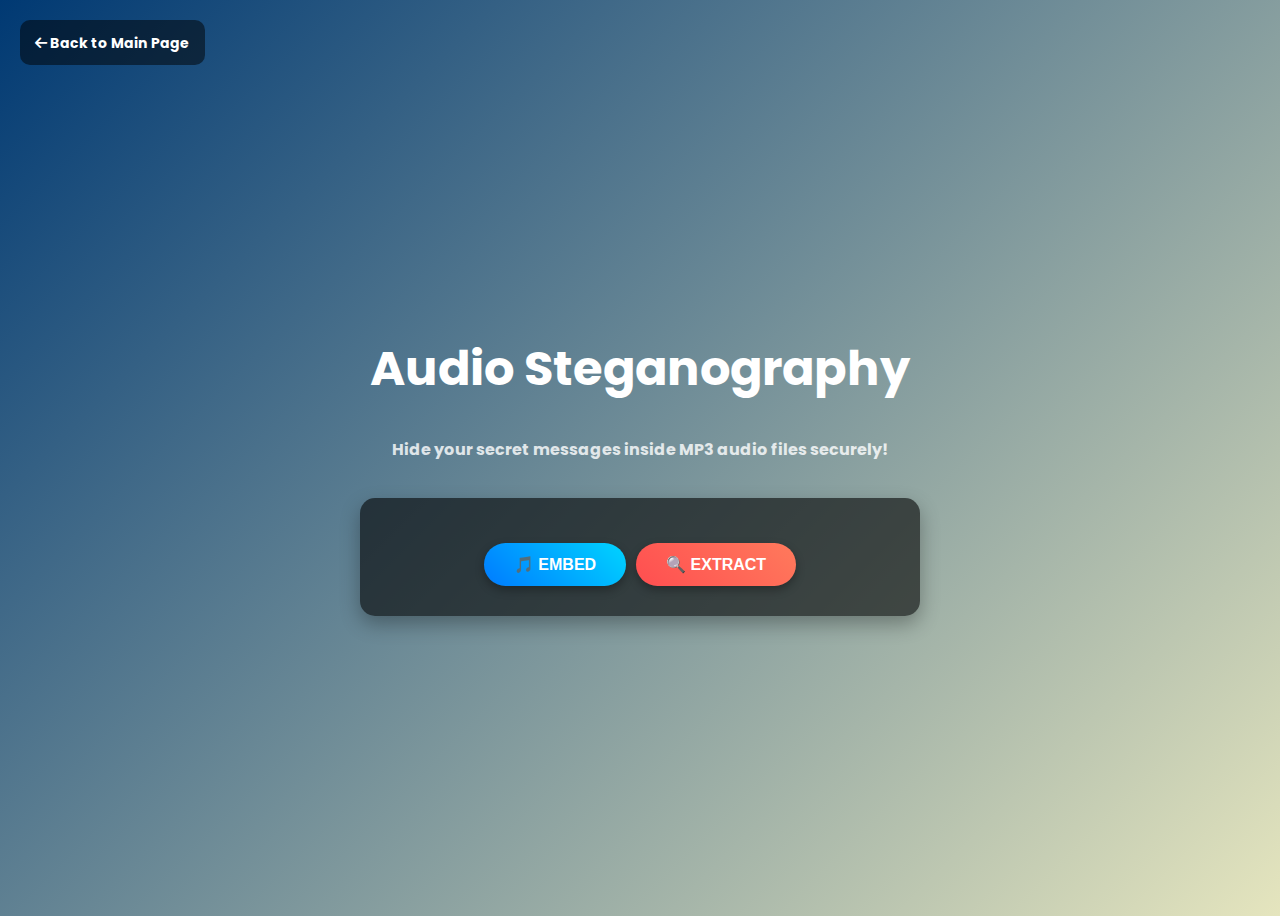
<file: Securing Data Encoding and Hidden Message Protection in Multimedia/Audios/index.html>
<!DOCTYPE html>
<html lang="en">
<head>
  <title>Audio Steganography</title>
  <meta name="viewport" content="width=device-width, initial-scale=1">
  <link rel="stylesheet" href="audio.css">
  <link rel="stylesheet" href="https://cdnjs.cloudflare.com/ajax/libs/font-awesome/6.0.0-beta3/css/all.min.css">

</head>
<body>
  <div class="back-to-main">
    <a href="http://127.0.0.1:5500/Main%20Login%20page/mainloginpage.html"><i class="fas fa-arrow-left"></i> Back to Main Page</a>
  </div>
  
  <header>
    <h1>Audio Steganography</h1>
    <p>Hide your secret messages inside MP3 audio files securely!</p>
  </header>

  <div class="container">
    <div class="button-container">
      <button id="embedBtn" class="btn encode">🎵 Embed</button>
      <button id="extractBtn" class="btn decode">🔍 Extract</button>
    </div>
  </div>

  <script>
    document.addEventListener("DOMContentLoaded", function () {
      document.getElementById("embedBtn").addEventListener("click", function () {
        window.location.href = "embed.html";
      });

      document.getElementById("extractBtn").addEventListener("click", function () {
        window.location.href = "extract.html";
      });
    });
  </script>
</body>
</html>
</file>
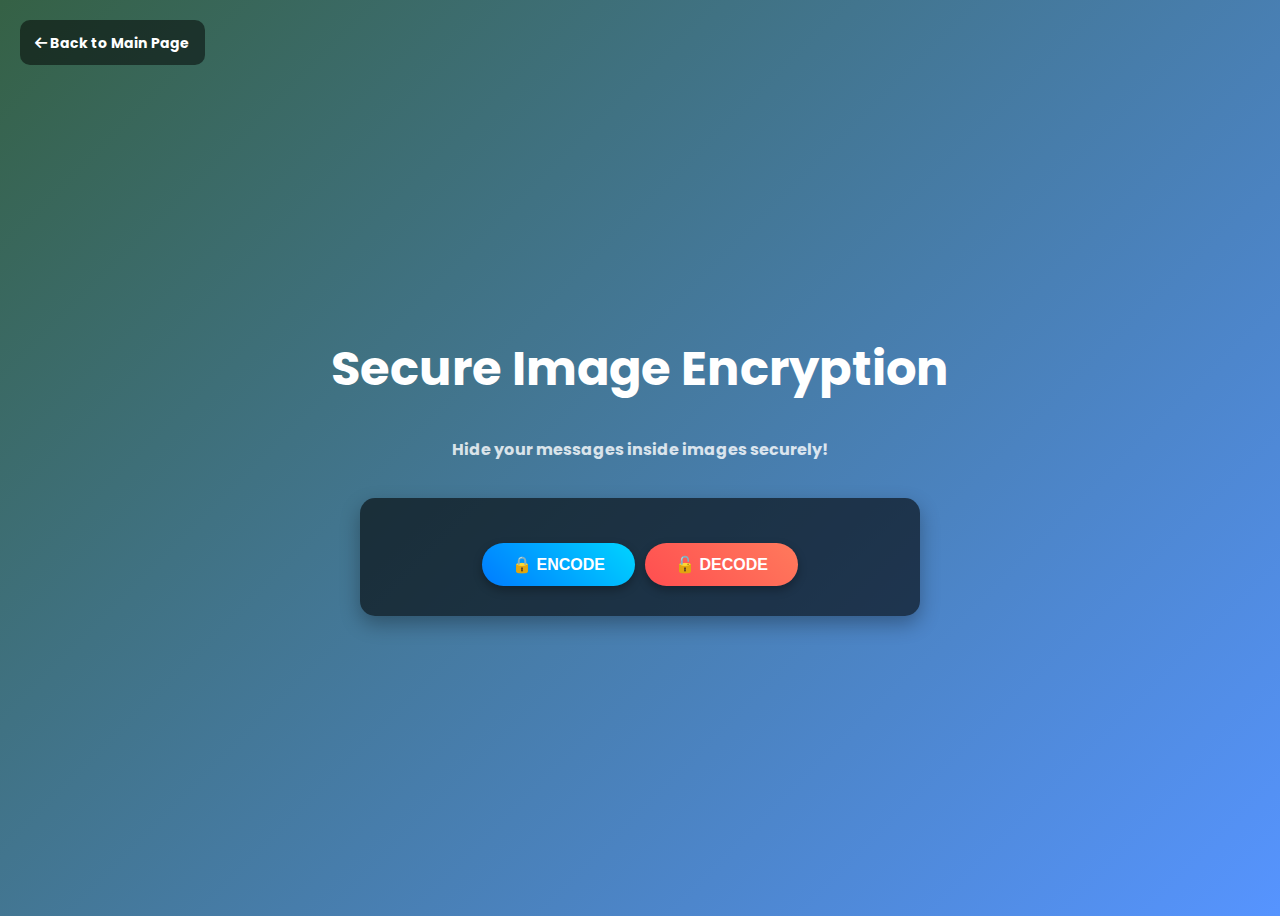
<file: Securing Data Encoding and Hidden Message Protection in Multimedia/Image/index.html>
<!DOCTYPE html>
<html lang="en">
<head>
    <title>Secure Image Encryption</title>
    <meta name="viewport" content="width=device-width, initial-scale=1">
    <link rel="stylesheet" href="styles.css">
    <script src="sjcl.js" defer></script>
    <script src="script.js" defer></script>
    <script src="main.js"></script>
    <link rel="stylesheet" href="https://cdnjs.cloudflare.com/ajax/libs/font-awesome/6.0.0-beta3/css/all.min.css">

</head>
<body>
    <div class="back-to-main">
        <a href="http://127.0.0.1:5500/Main%20Login%20page/mainloginpage.html"><i class="fas fa-arrow-left"></i> Back to Main Page</a>
      </div>
      
    <header>
        <h1>Secure Image Encryption</h1>
        <p>Hide your messages inside images securely!</p>
    </header>

    <div class="container">
        <div class="button-container">
            <button id="encodeBtn" class="btn encode">🔒 Encode</button>
            <button id="decodeBtn" class="btn decode">🔓 Decode</button>
        </div>
    </div>

    <script>
        document.addEventListener("DOMContentLoaded", function() {
            document.getElementById("encodeBtn").addEventListener("click", function() {
                window.location.href = "encode.html";
            });

            document.getElementById("decodeBtn").addEventListener("click", function() {
                window.location.href = "decode.html";
            });
        });
    </script>
    
    
</body>
</html>
</file>
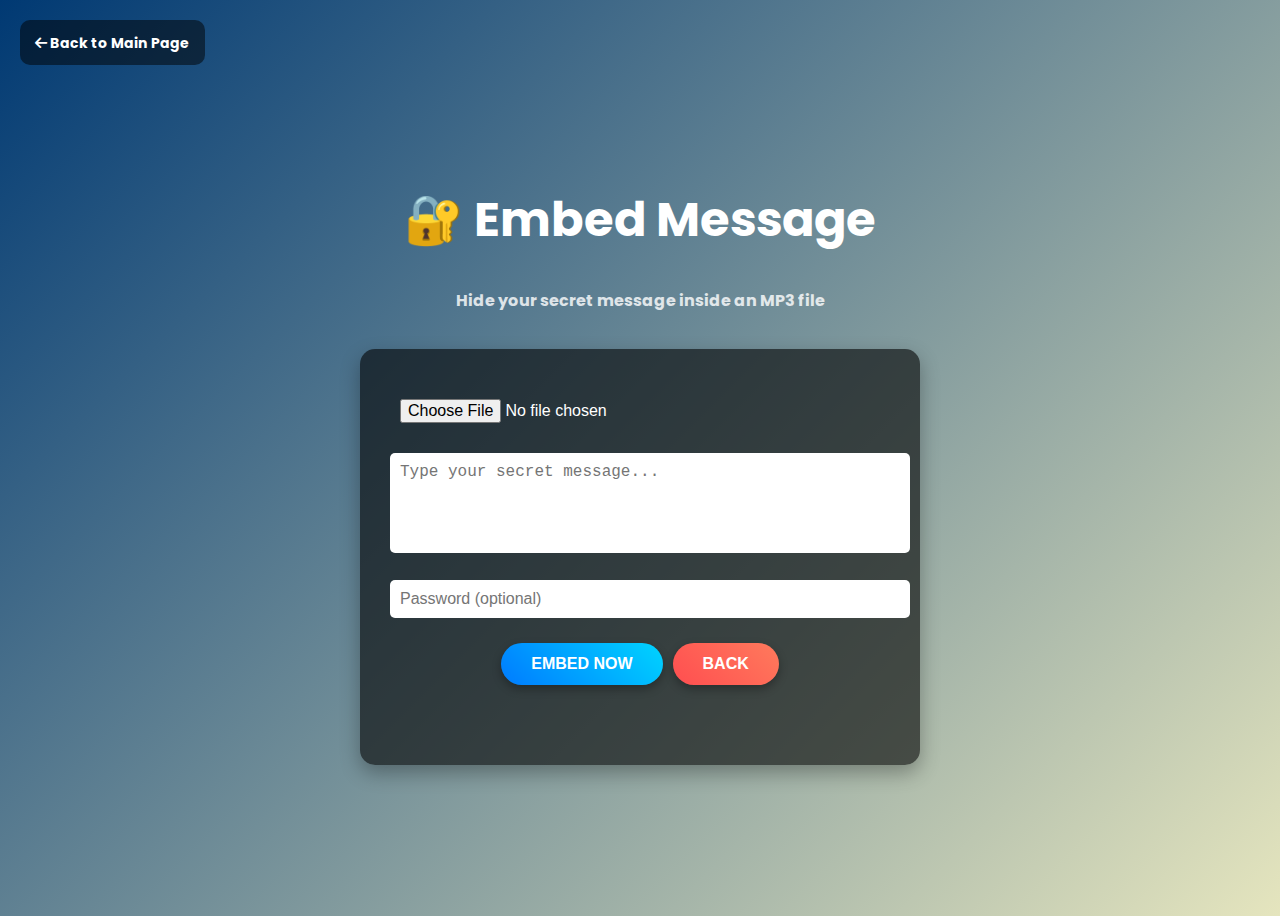
<file: Securing Data Encoding and Hidden Message Protection in Multimedia/Audios/embed.html>
<!DOCTYPE html>
<html lang="en">
<head>
  <title>Embed Message - Audio Steganography</title>
  <meta name="viewport" content="width=device-width, initial-scale=1">
  <link rel="stylesheet" href="audio.css">
  <link rel="stylesheet" href="https://cdnjs.cloudflare.com/ajax/libs/font-awesome/6.0.0-beta3/css/all.min.css">

</head>
<body>

  <div class="back-to-main">
    <a href="http://127.0.0.1:5500/Main%20Login%20page/mainloginpage.html"><i class="fas fa-arrow-left"></i> Back to Main Page</a>
  </div>
  
  <header>
    <h1>🔐 Embed Message</h1>
    <p>Hide your secret message inside an MP3 file</p>
  </header>

  <div class="container">
    <input type="file" id="mp3Input" accept=".mp3">
    <textarea id="secretMessage" placeholder="Type your secret message..."></textarea>
    <input type="password" id="password" placeholder="Password (optional)">
    
    <div class="button-container">
      <button id="embedNow" class="btn encode">Embed Now</button>
      <button onclick="window.location.href='index.html'" class="btn decode">Back</button>
    </div>
    <br>
    <br>
    
    <div id="downloadBox" class="hide">
      <button id="downloadBtn" class="btn download">⬇️ Download MP3</button>
    </div>
  </div>

  <!-- Include scripts -->
  <script src="src/app/cryptojs.min.js"></script>
  <script src="src/app/helpers.js"></script>
  <script src="src/app/base32.js"></script>
  <script src="src/app/mp3parser.js"></script>
  <script src="src/app/mp3stego.js"></script>
  <script src="src/app/main.js"></script>
</body>
</html>
</file>
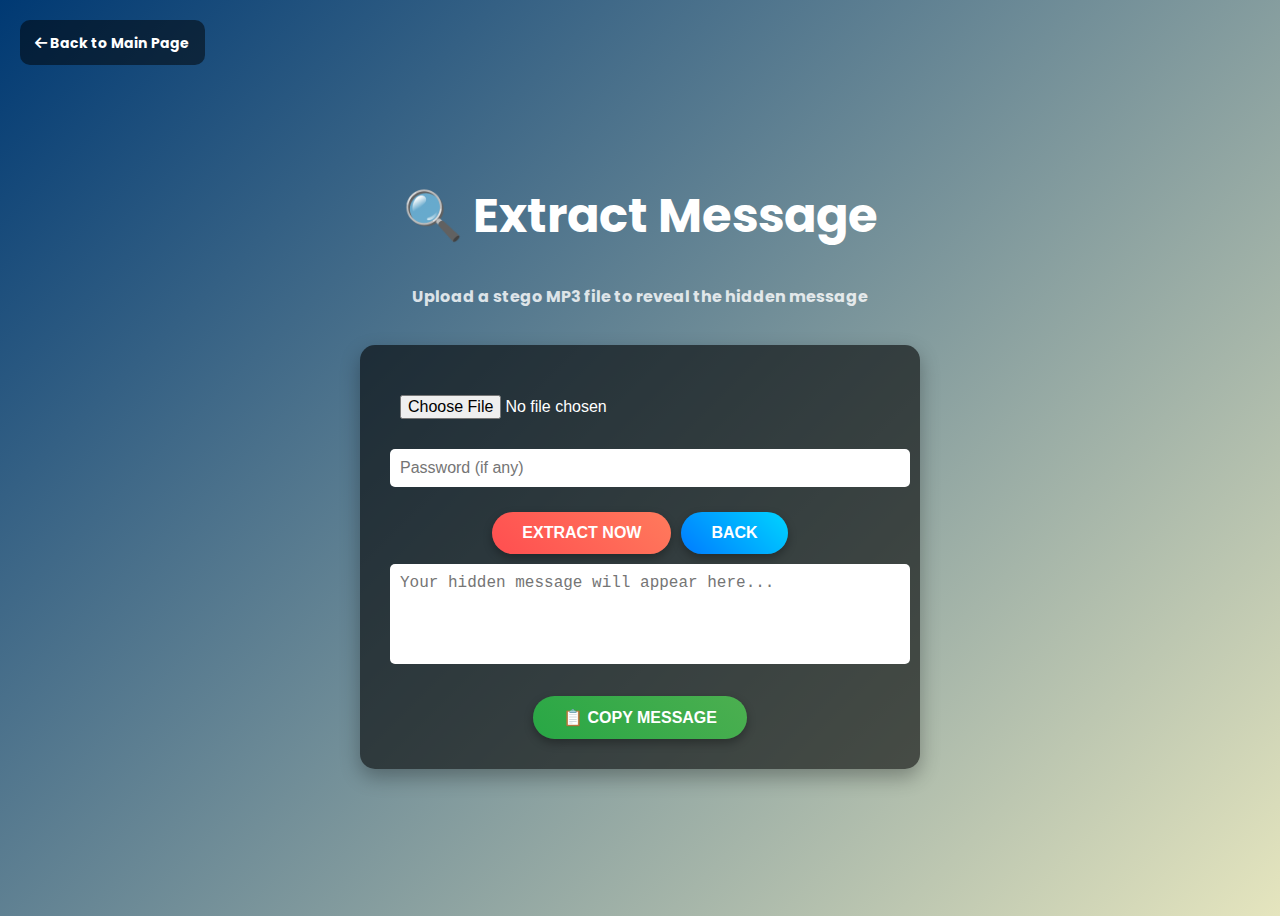
<file: Securing Data Encoding and Hidden Message Protection in Multimedia/Audios/extract.html>
<!DOCTYPE html>
<html lang="en">
<head>
  <title>Extract Message - Audio Steganography</title>
  <meta name="viewport" content="width=device-width, initial-scale=1">
  <link rel="stylesheet" href="audio.css">
  <link rel="stylesheet" href="https://cdnjs.cloudflare.com/ajax/libs/font-awesome/6.0.0-beta3/css/all.min.css">

</head>
<body>

  <div class="back-to-main">
    <a href="http://127.0.0.1:5500/Main%20Login%20page/mainloginpage.html"><i class="fas fa-arrow-left"></i> Back to Main Page</a>
  </div>
  
  <header>
    <h1>🔍 Extract Message</h1>
    <p>Upload a stego MP3 file to reveal the hidden message</p>
  </header>

  <div class="container">
    <input type="file" id="mp3Input" accept=".mp3">
    <input type="password" id="password" placeholder="Password (if any)">
    
    <div class="button-container">
      <button id="extractNow" class="btn decode">Extract Now</button>
      <button onclick="window.location.href='index.html'" class="btn encode">Back</button>
    </div>

    <textarea id="messageOutput" placeholder="Your hidden message will appear here..." readonly></textarea>

    <div class="button-container">
      <button id="copyBtn" class="btn download">📋 Copy Message</button>
    </div>
  </div>

  <!-- Include scripts -->
  <script src="src/app/cryptojs.min.js"></script>
  <script src="src/app/helpers.js"></script>
  <script src="src/app/base32.js"></script>
  <script src="src/app/mp3parser.js"></script>
  <script src="src/app/mp3stego.js"></script>
  <script src="src/app/extract.js"></script>
</body>
</html>
</file>
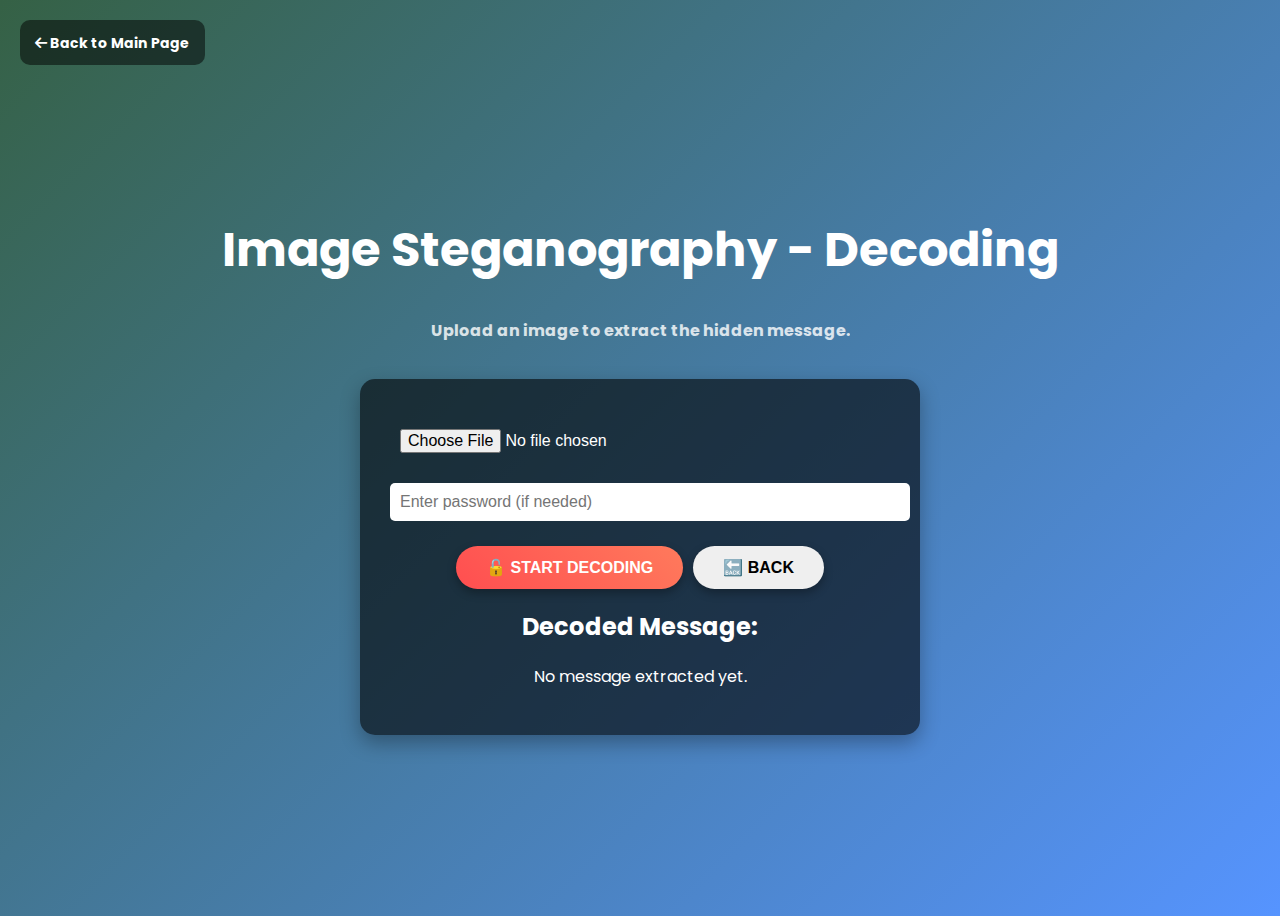
<file: Securing Data Encoding and Hidden Message Protection in Multimedia/Image/decode.html>
<!DOCTYPE html>
<html lang="en">
<head>
    <title>Image Steganography - Decode</title>
    <meta name="viewport" content="width=device-width, initial-scale=1">
    <link rel="stylesheet" href="styles.css">
    <link rel="stylesheet" href="https://cdnjs.cloudflare.com/ajax/libs/font-awesome/6.0.0-beta3/css/all.min.css">
</head>
<body>
    <div class="back-to-main">
        <a href="http://127.0.0.1:5500/Main%20Login%20page/mainloginpage.html"><i class="fas fa-arrow-left"></i> Back to Main Page</a>
      </div>
      
    <header>
        <h1>Image Steganography - Decoding</h1>
        <p>Upload an image to extract the hidden message.</p>
    </header>

    <div class="container">
        <input type="file" id="decodeFile" accept="image/*">
        <input type="password" id="password2" placeholder="Enter password (if needed)">

        <div class="button-container">
            <button id="startDecode" class="btn decode">🔓 Start Decoding</button>
            <button id="backHome" class="btn">🔙 Back</button>
        </div>

        <!-- Reveal message section -->
        <div id="messageDecoded" class="output">
            <h2>Decoded Message:</h2>
            <p id="revealedMessage">No message extracted yet.</p>
        </div>
    </div>

    <script>
        document.getElementById("backHome").addEventListener("click", function() {
            window.location.href = "index.html";
        });

        document.getElementById("startDecode").addEventListener("click", function() {
            let fileInput = document.getElementById("decodeFile");
            if (fileInput.files.length === 0) {
                alert("Please select an image to decode.");
                return;
            }

            let file = fileInput.files[0];
            let password = document.getElementById("password2").value;
            let reader = new FileReader();

            reader.onload = function(event) {
                let img = new Image();
                img.src = event.target.result;
                img.onload = function() {
                    let canvas = document.createElement("canvas");
                    let ctx = canvas.getContext("2d");
                    canvas.width = img.width;
                    canvas.height = img.height;
                    ctx.drawImage(img, 0, 0);

                    let imageData = ctx.getImageData(0, 0, canvas.width, canvas.height);
                    let message = extractHiddenMessage(imageData); // ✅ Fixed function call

                    if (!message) {
                        alert("No hidden message found!");
                        return;
                    }

                    if (password.length > 0) {
                        try {
                            message = sjcl.decrypt(password, message);
                        } catch (error) {
                            alert("Invalid password or corrupted data.");
                            return;
                        }
                    }

                    document.getElementById("revealedMessage").textContent = message;
                };
            };

            reader.readAsDataURL(file);
        });
    </script>

    <script src="sjcl.js"></script>
    <script src="script.js" defer></script>
</body>
</html>
</file>
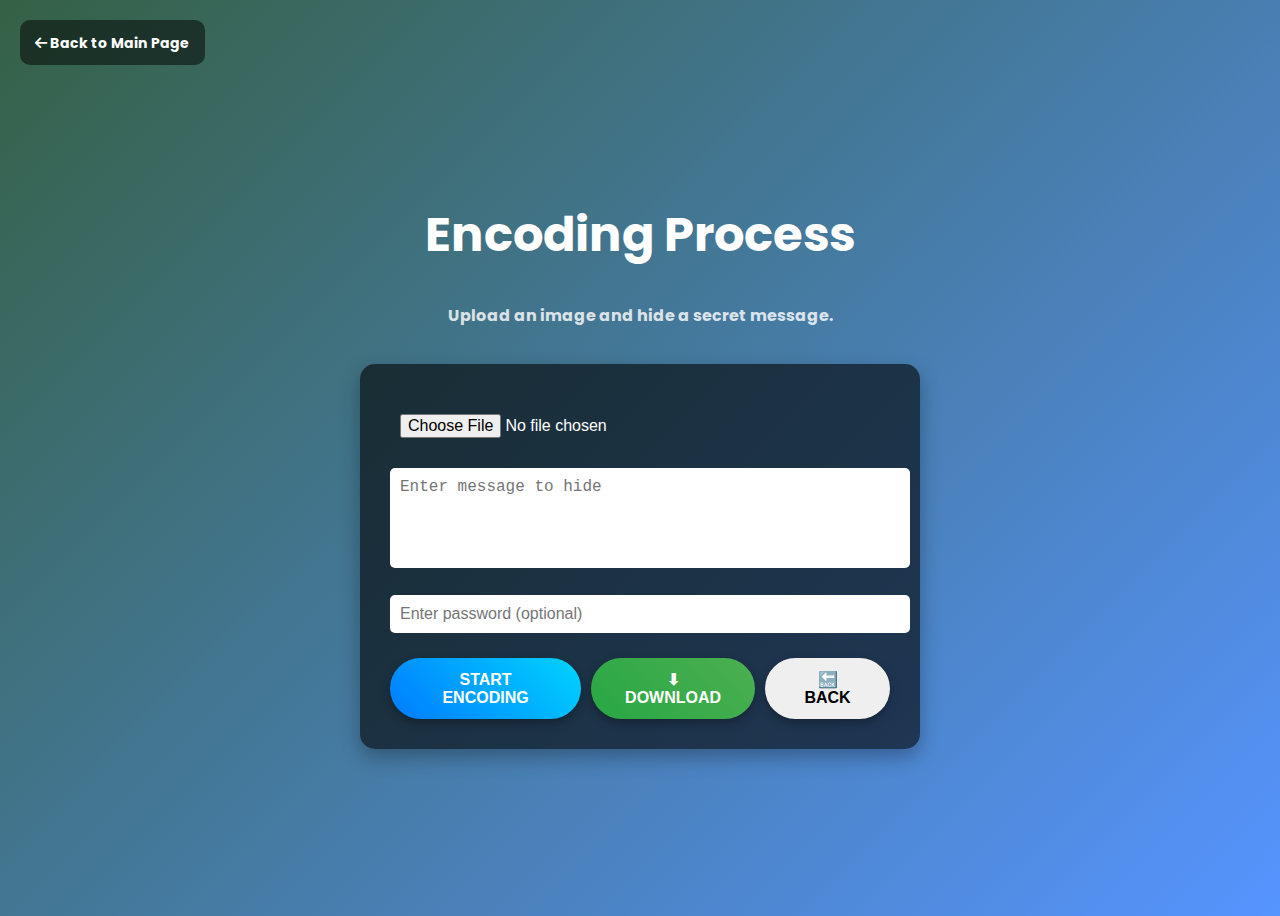
<file: Securing Data Encoding and Hidden Message Protection in Multimedia/Image/encode.html>
<!DOCTYPE html>
<html lang="en">
<head>
    <title>Encoding Process</title>
    <meta name="viewport" content="width=device-width, initial-scale=1">
    <link rel="stylesheet" href="styles.css">
    <link rel="stylesheet" href="https://cdnjs.cloudflare.com/ajax/libs/font-awesome/6.0.0-beta3/css/all.min.css">

</head>
<body>
    <div class="back-to-main">
        <a href="http://127.0.0.1:5500/Main%20Login%20page/mainloginpage.html"><i class="fas fa-arrow-left"></i> Back to Main Page</a>
      </div>
      
    <header>
        <h1>Encoding Process</h1>
        <p>Upload an image and hide a secret message.</p>
    </header>

    <div class="container">
        <input type="file" id="encodeFile" accept="image/*">
        <textarea id="message" placeholder="Enter message to hide"></textarea>
        <input type="password" id="password" placeholder="Enter password (optional)">

        <div class="button-container">
            <button id="startEncode" class="btn encode">Start Encoding</button>
            <button id="downloadEncoded" class="btn download">⬇ Download</button>
            <button id="backHome" class="btn">🔙 Back</button>
        </div>

        <img id="encodedPreview" class="preview hide">
    </div>

    <canvas id="canvas" class="hide"></canvas>

    <script>
        document.getElementById("backHome").addEventListener("click", function() {
            window.location.href = "index.html";
        });

        document.getElementById("startEncode").addEventListener("click", function() {
            let fileInput = document.getElementById("encodeFile");
            let message = document.getElementById("message").value;
            let password = document.getElementById("password").value;
            let canvas = document.getElementById("canvas");
            let ctx = canvas.getContext("2d");

            if (fileInput.files.length === 0) {
                alert("Please select an image.");
                return;
            }

            let file = fileInput.files[0];
            let reader = new FileReader();

            reader.onload = function(event) {
                let img = new Image();
                img.src = event.target.result;

                img.onload = function() {
                    canvas.width = img.width;
                    canvas.height = img.height;
                    ctx.drawImage(img, 0, 0);

                    let imageData = ctx.getImageData(0, 0, canvas.width, canvas.height);

                    if (password.length > 0) {
                        message = sjcl.encrypt(password, message);
                    } else {
                        message = JSON.stringify({ text: message });
                    }

                    encodeMessage(imageData.data, message); // ✅ Ensure function modifies imageData
                    ctx.putImageData(imageData, 0, 0);

                    document.getElementById("encodedPreview").src = canvas.toDataURL();
                    document.getElementById("encodedPreview").style.display = "block";
                };
            };

            reader.readAsDataURL(file);
        });

        document.getElementById("downloadEncoded").addEventListener("click", function() {
            let link = document.createElement("a");
            link.download = "encoded_image.png";
            link.href = document.getElementById("encodedPreview").src;
            link.click();
        });
    </script>

    <script src="sjcl.js"></script>
    <script src="script.js" defer></script>
</body>
</html>
</file>
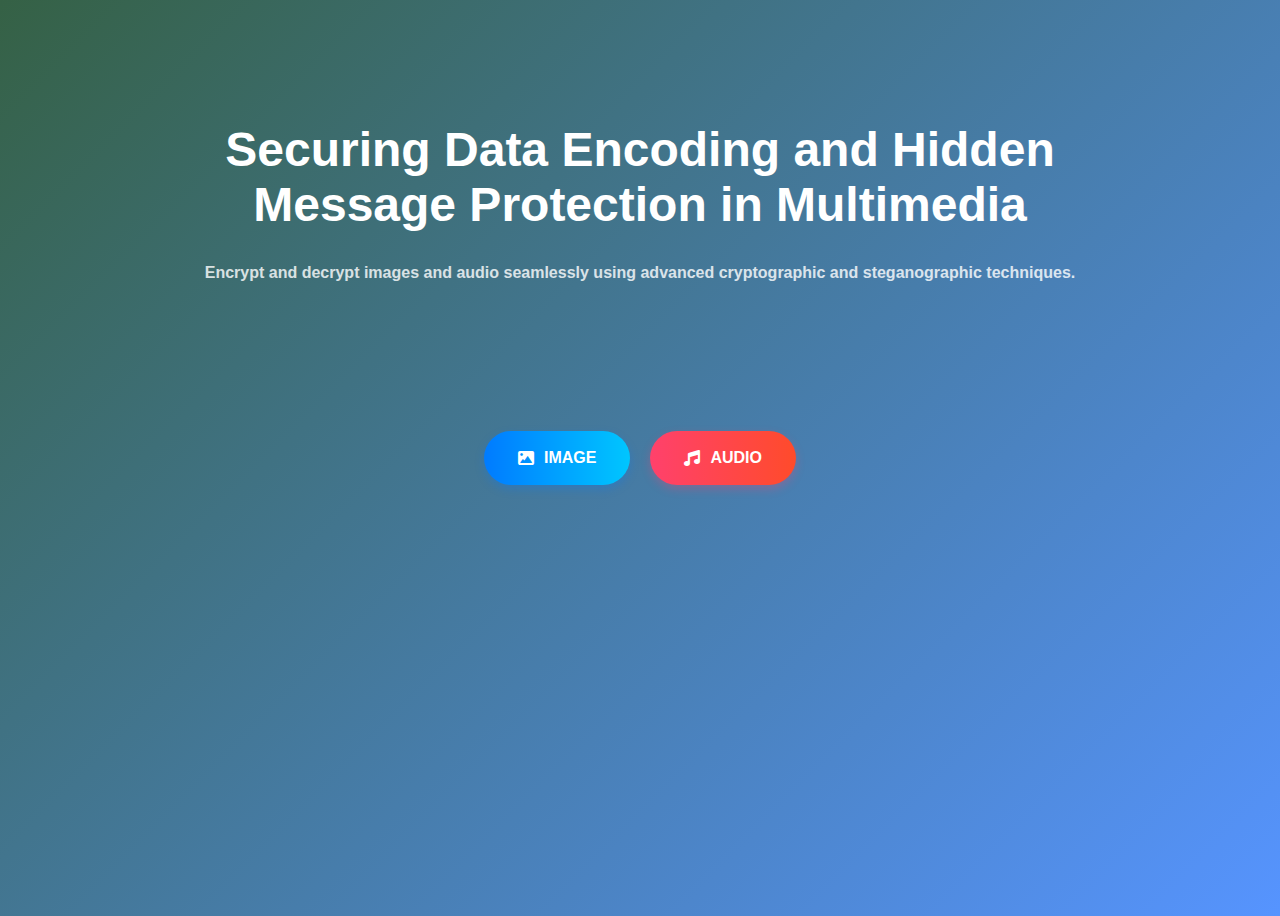
<file: Securing Data Encoding and Hidden Message Protection in Multimedia/Main Login page/mainloginpage.html>
<!DOCTYPE html>
<html lang="en">
<head>
  <meta charset="UTF-8" />
  <meta name="viewport" content="width=device-width, initial-scale=1.0"/>
  <title>MainPage</title>
  <link rel="stylesheet" href="style.css" />
  <link rel="stylesheet" href="https://cdnjs.cloudflare.com/ajax/libs/font-awesome/6.0.0-beta3/css/all.min.css">
</head>

<body>
  <header>

    <h1>Securing Data Encoding and Hidden Message Protection in Multimedia</h1>
    <p>Encrypt and decrypt images and audio seamlessly using 
       advanced cryptographic and steganographic techniques.</p>

  </header>

  <div class="container">
    <div class="button-container">
      <a class="btn encode" href="http://127.0.0.1:5500/Image/index.html"> <i class="fa fa-image"></i> IMAGE</a>
      <a class="btn decode" href="http://127.0.0.1:5500/Audios/index.html"> <i class="fa fa-music"></i> AUDIO</a>
    </div>
  </div>
</body>
</html>
</file>
<file: Securing Data Encoding and Hidden Message Protection in Multimedia/Audios/audio.css>
@import url('https://fonts.googleapis.com/css2?family=Poppins:wght@300;400;600&display=swap');

body {
  font-family: 'Poppins', sans-serif;
  text-align: center;
  color: white;
  background: linear-gradient(135deg, #003973, #E5E5BE);
  background-size: cover;
  height: 100vh;
  display: flex;
  align-items: center;
  justify-content: center;
  flex-direction: column;
}

header {
  color: white;
  font-size: 24px;
  font-weight: bold;
  margin-bottom: 20px;
}

header p {
  font-size: 16px;
  opacity: 0.8;
}

.container {
  background: rgba(0, 0, 0, 0.6);
  padding: 30px;
  border-radius: 15px;
  box-shadow: 0 8px 20px rgba(0, 0, 0, 0.3);
  width: 90%;
  max-width: 500px;
}

.button-container {
  display: flex;
  justify-content: center;
  gap: 10px;
  margin-top: 15px;
}

.btn {
  font-size: 16px;
  font-weight: bold;
  padding: 12px 30px;
  border: none;
  cursor: pointer;
  border-radius: 50px;
  text-transform: uppercase;
  transition: all 0.3s ease-in-out;
  box-shadow: 0px 4px 10px rgba(0, 0, 0, 0.3);
}

.encode {
  background: linear-gradient(45deg, #007bff, #00d4ff);
  color: white;
}

.encode:hover {
  background: linear-gradient(45deg, #0056b3, #0099cc);
  transform: translateY(-3px);
}

.decode {
  background: linear-gradient(45deg, #ff4e50, #ff7a5c);
  color: white;
}

.decode:hover {
  background: linear-gradient(45deg, #c0392b, #ff5733);
  transform: translateY(-3px);
}

.btn.download {
  background: linear-gradient(45deg, #28a745, #4CAF50);
  color: white;
}

.btn.download:hover {
  background: linear-gradient(45deg, #1e7e34, #388e3c);
  transform: translateY(-3px);
}

input, textarea {
  width: 100%;
  padding: 10px;
  margin: 10px 0;
  border: none;
  border-radius: 5px;
  font-size: 16px;
}

textarea {
  height: 80px;
  resize: none;
}

.hide {
  display: none;
}
.back-to-main {
  position: absolute;
  top: 20px;
  left: 20px;
  background: rgba(0, 0, 0, 0.5);
  padding: 10px 15px;
  border-radius: 10px;
  font-weight: bold;
}

.back-to-main a {
  color: white;
  text-decoration: none;
  font-size: 14px;
  transition: color 0.3s ease;
}

.back-to-main a:hover {
  color: #ffd700;
}
</file>
<file: Securing Data Encoding and Hidden Message Protection in Multimedia/Image/styles.css>
/* Import Google Font */
@import url('https://fonts.googleapis.com/css2?family=Poppins:wght@300;400;600&display=swap');

/* General Body Styling */
body {
    font-family: 'Poppins', sans-serif;
    text-align: center;
    color: white;
    background: linear-gradient(135deg, #356145, #5694ff);
    background-size: cover;
    height: 100vh;
    display: flex;
    align-items: center;
    justify-content: center;
    flex-direction: column;
}

/* Header Styling */
header {
    text-align: center;
    color: white;
    font-size: 24px;
    font-weight: bold;
    margin-bottom: 20px;
}

header p {
    font-size: 16px;
    opacity: 0.8;
}

/* Container Styling */
.container {
    background: rgba(0, 0, 0, 0.6);
    padding: 30px;
    border-radius: 15px;
    box-shadow: 0 8px 20px rgba(0, 0, 0, 0.3);
    width: 90%;
    max-width: 500px;
}

/* Input & Textarea Styling */
input, textarea {
    width: 100%;
    padding: 10px;
    margin: 10px 0;
    border: none;
    border-radius: 5px;
    font-size: 16px;
}

textarea {
    height: 80px;
    resize: none;
}

/* Button Container */
.button-container {
    display: flex;
    justify-content: center;
    gap: 10px;
    margin-top: 15px;
}

/* Base Button Styles */
.btn {
    font-size: 16px;
    font-weight: bold;
    padding: 12px 30px;
    border: none;
    cursor: pointer;
    border-radius: 50px;
    text-transform: uppercase;
    transition: all 0.3s ease-in-out;
    box-shadow: 0px 4px 10px rgba(0, 0, 0, 0.3);
}

/* Encode Button */
.encode {
    background: linear-gradient(45deg, #007bff, #00d4ff);
    color: white;
}

.encode:hover {
    background: linear-gradient(45deg, #0056b3, #0099cc);
    transform: translateY(-3px);
}

/* Decode Button */
.decode {
    background: linear-gradient(45deg, #ff4e50, #ff7a5c);
    color: white;
}

.decode:hover {
    background: linear-gradient(45deg, #c0392b, #ff5733);
    transform: translateY(-3px);
}

/* Download Button */
.btn.download {
    background: linear-gradient(45deg, #28a745, #4CAF50);
    color: white;
}

.btn.download:hover {
    background: linear-gradient(45deg, #1e7e34, #388e3c);
    transform: translateY(-3px);
}

/* Preview Image */
.preview {
    margin-top: 15px;
    max-width: 100%;
    display: none;
    border-radius: 10px;
}

/* Hide Element */
.hide {
    display: none;
}

.back-to-main {
    position: absolute;
    top: 20px;
    left: 20px;
    background: rgba(0, 0, 0, 0.5);
    padding: 10px 15px;
    border-radius: 10px;
    font-weight: bold;
  }
  
  .back-to-main a {
    color: white;
    text-decoration: none;
    font-size: 14px;
    transition: color 0.3s ease;
  }
  
  .back-to-main a:hover {
    color: #ffd700;
  }
</file>
<file: Securing Data Encoding and Hidden Message Protection in Multimedia/Main Login page/style.css>
body {
    font-family: 'Poppins', sans-serif;
    text-align: center;
    color: white;
    background: linear-gradient(135deg, #356145, #5694ff);
    background-size: cover;
    height: 100vh;
    display: flex;
    align-items: center;
    justify-content: center;
    flex-direction: column;
}

header {
    position: absolute;
    top: 10%;
    width: 80%;
    text-align: center;
    color: white;
    font-size: 24px;
    font-weight: bold;
}

header p {
    font-size: 16px;
    opacity: 0.8;
    margin-top: 10px;
}

.container {
    display: flex;
    flex-direction: column;
    align-items: center;
    justify-content: center;
    height: 60vh;
}

.button-container {
    display: flex;
    gap: 20px;
}

.btn {
    display: flex;
    align-items: center;
    justify-content: center;
    gap: 10px;
    padding: 18px 34px;
    font-size: 16px;
    font-weight: bold;
    border: none;
    border-radius: 30px;
    cursor: pointer;
    transition: 0.3s;
    text-decoration: none;
}

.btn a {
    text-decoration: none;
    color: white;
    display: flex;
    align-items: center;
    gap: 10px;
}

.icon {
    width: 20px;
    height: 20px;
}

.encode {
    background: linear-gradient(to right, #007bff, #00c6ff);
    color: white;
    box-shadow: 0px 4px 10px rgba(0, 123, 255, 0.3);
}

.decode {
    background: linear-gradient(to right, #ff416c, #ff4b2b);
    color: white;
    box-shadow: 0px 4px 10px rgba(255, 65, 108, 0.3);
}

.btn:hover {
    transform: scale(1.05);
}

.btn:active {
    transform: scale(0.95);
}
</file>
